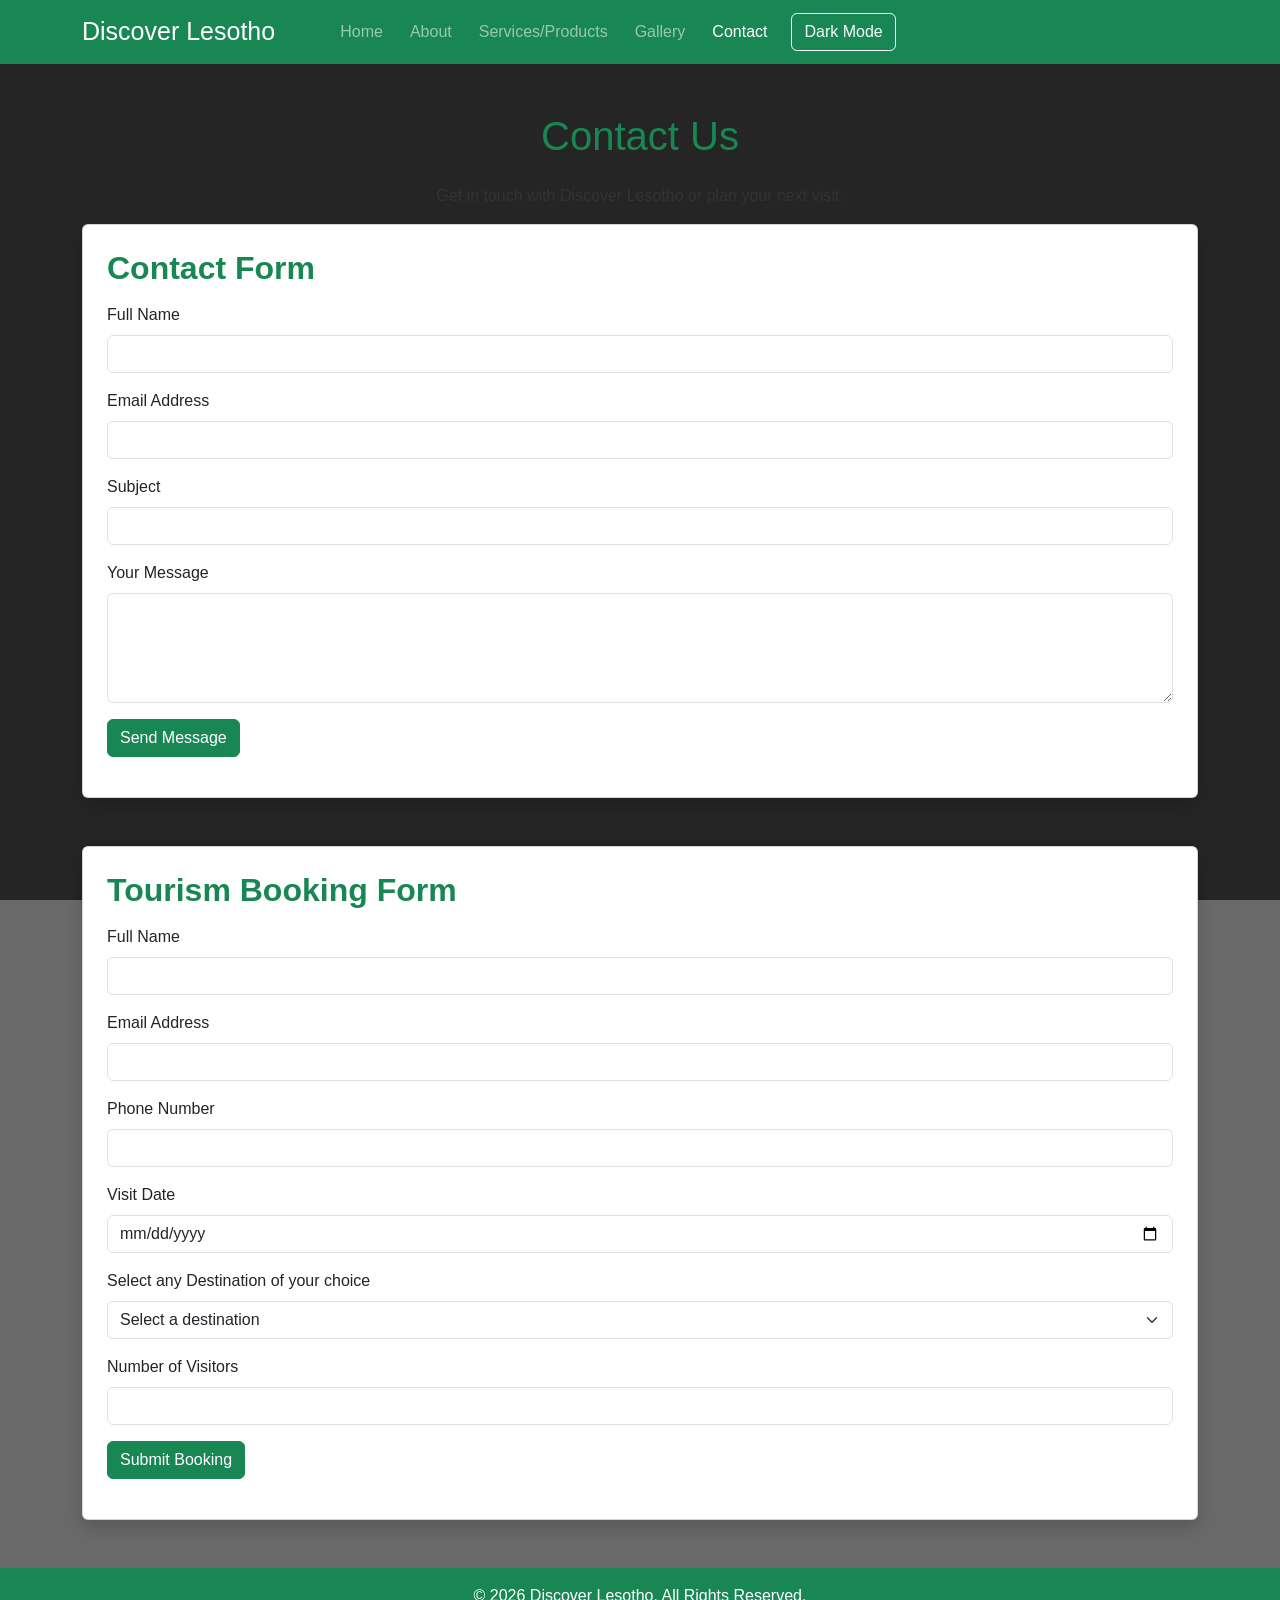
<file: contact.html>
<!DOCTYPE html>
<head>
    <meta charset="UTF-8">
    <meta name="viewport" content="width=device-width, initial-scale=1.0">
    <title>Contact Us - Discover Lesotho</title>

    <link href="https://cdn.jsdelivr.net/npm/bootstrap@5.3.3/dist/css/bootstrap.min.css" rel="stylesheet">

    <link rel="stylesheet" href="style.css">
</head>

<body>

    <nav class="navbar navbar-expand-lg navbar-dark bg-success">
        <div class="container">
            <a class="navbar-brand" href="index.html">Discover Lesotho</a>

            <button class="navbar-toggler" type="button" data-bs-toggle="collapse" data-bs-target="#navbarNav">
                <span class="navbar-toggler-icon"></span>
            </button>

            <div class="collapse navbar-collapse" id="navbarNav">
                <ul class="navbar-nav ms-auto">
                    <li class="nav-item"><a class="nav-link" href="index.html">Home</a></li>
                    <li class="nav-item"><a class="nav-link" href="about.html">About</a></li>
                    <li class="nav-item"><a class="nav-link" href="services.html">Services/Products</a></li>
                    <li class="nav-item"><a class="nav-link" href="gallery.html">Gallery</a></li>
                    <li class="nav-item"><a class="nav-link active" href="contact.html">Contact</a></li>
                </ul>
                <button class="btn btn-outline-light ms-lg-3"
        type="button" id="themeButton">
    Dark Mode
</button>
 <div class="col-md-4">
               
           
        </div>
    </nav>

    <main class="container my-5">

        <h1 class="text-center text-success mb-4">Contact Us</h1>
        <p class="text-center">Get in touch with Discover Lesotho or plan your next visit.</p>

        <section class="card shadow p-4 mb-5">
            <h2 class="mb-3">Contact Form</h2>

            <form id="contactForm">
                <div class="mb-3">
                    <label for="contactName" class="form-label">Full Name</label>
                    <input type="text" class="form-control" id="contactName" required>
                </div>

                <div class="mb-3">
                    <label for="contactEmail" class="form-label">Email Address</label>
                    <input type="email" class="form-control" id="contactEmail" required>
                </div>

                <div class="mb-3">
                    <label for="subject" class="form-label">Subject</label>
                    <input type="text" class="form-control" id="subject" required>
                </div>

                <div class="mb-3">
                    <label for="message" class="form-label">Your Message</label>
                    <textarea class="form-control" id="message" rows="4" required></textarea>
                </div>

                <button type="submit" class="btn btn-success">Send Message</button>

                <p id="contactMessage" class="mt-3" aria-live="polite"></p>
            </form>
        </section>

        <section class="card shadow p-4 mb-5">
            <h2 class="mb-3">Tourism Booking Form</h2>

            <form id="bookingForm">
                <div class="mb-3">
                    <label for="visitorName" class="form-label">Full Name</label>
                    <input type="text" class="form-control" id="visitorName" required>
                </div>

                <div class="mb-3">
                    <label for="visitorEmail" class="form-label">Email Address</label>
                    <input type="email" class="form-control" id="visitorEmail" required>
                </div>

                <div class="mb-3">
                    <label for="phone" class="form-label">Phone Number</label>
                    <input type="tel" class="form-control" id="phone" required>
                </div>

                <div class="mb-3">
                    <label for="visitDate" class="form-label">Visit Date</label>
                    <input type="date" class="form-control" id="visitDate" required>
                </div>

                <div class="mb-3">
                    <label for="destination" class="form-label">Select any Destination of your choice</label>
                    <select class="form-select" id="destination" required>
                        <option value="">Select a destination</option>
                        <option value="Maletsunyane Falls">Maletsunyane Falls</option>
                        <option value="Katse Dam">Katse Dam</option>
                        <option value="Thaba Bosiu">Thaba Bosiu</option>
                        <option value="Afriski Mountain Resort">Afriski Mountain Resort</option>
                        <option value="Sehlabathebe National Park">Sehlabathebe National Park</option>
                    </select>
                </div>

                <div class="mb-3">
                    <label for="visitors" class="form-label">Number of Visitors</label>
                    <input type="number" class="form-control" id="visitors" min="1" max="50" required>
                </div>

                <button type="submit" class="btn btn-success">Submit Booking</button>

                <p id="bookingMessage" class="mt-3" aria-live="polite"></p>
            </form>
        </section>

    </main>

  
    <footer class="bg-success text-white text-center p-3">
        <p class="mb-0">&copy; 2026 Discover Lesotho. All Rights Reserved.</p>
    </footer>

    <script src="https://cdn.jsdelivr.net/npm/bootstrap@5.3.3/dist/js/bootstrap.bundle.min.js"></script>

   
    <script src="script.js"></script>

</body>
</html>
</file>
<file: style.css>
body {
    font-family: Arial, sans-serif;
    margin: 0;
    background-color: dimgrey;
    color: #333;
}



.navbar-brand {
    font-size: 25px;
}

.nav-link {
    margin-left: 11px;
    transition: 0.3s;
}

.nav-link:hover {
    color: #ffd700 !important;
}



.hero {
    background: linear-gradient(rgba(0,0,0,0.5), rgba(0,0,0,0.5)),
    url("https://images.unsplash.com/photo-1464822759023-fed622ff2c3b?w=1500");

    background-size: cover;
    background-position: center;
    color: white;
    padding: 122px 22px;
}

.hero h1 {
    font-size: 50px;
    font-weight: bold;
}

.hero p {
    font-size: 22px;
    margin: 22px 0;
}



h2 {
    color: #198754;
    font-weight: bold;
}



.destination-card {
    border: none;
    border-radius: 10px;
    overflow: hidden;
    transition: 0.3s;
}

.destination-card img {
    height: 224px;
    object-fit: cover;
}

.destination-card:hover {
    transform: translateY(-8px);
    box-shadow: 0 8px 20px rgba(0,0,0,0.2);
}



.carousel img {
    height: 420px;
    object-fit: cover;
}



footer {
    margin-top: 45px;
}



.dark-mode {
    background-color: grey;
    color: white;
}

.dark-mode h2 {
    color: #90ee90;
}

.dark-mode .card {
    background-color: dimgrey;
    color: white;
}

.dark-mode .card-title {
    color: #90ee90;
}



@media (max-width: 768px) {

    .hero {
        padding: 80px 15px;
    }

    .hero h1 {
        font-size: 30px;
    }

    .hero p {
        font-size: 16px;
    }

    .carousel img {
        height: 250px;
    }
}



.gallery-image {
    width: 100%;
    height: 250px;
    object-fit: cover;
    border-radius: 10px;
    cursor: pointer;
    transition: 0.3s;
}

.gallery-image:hover {
    transform: scale(1.04);
    box-shadow: 0 5px 15px rgba(0,0,0,0.3);
}



body:has(#contactForm) {
    background-image:
        linear-gradient(
            rgba(0, 0, 0, 0.65),
            rgba(0, 0, 0, 0.65)
        ),
        url("https://commons.wikimedia.org/wiki/Special:Redirect/file/Katse_Dam-001.jpg");

    background-size: cover;
    background-position: center;
    background-repeat: no-repeat;
    background-attachment: fixed;
}
```
</file>
